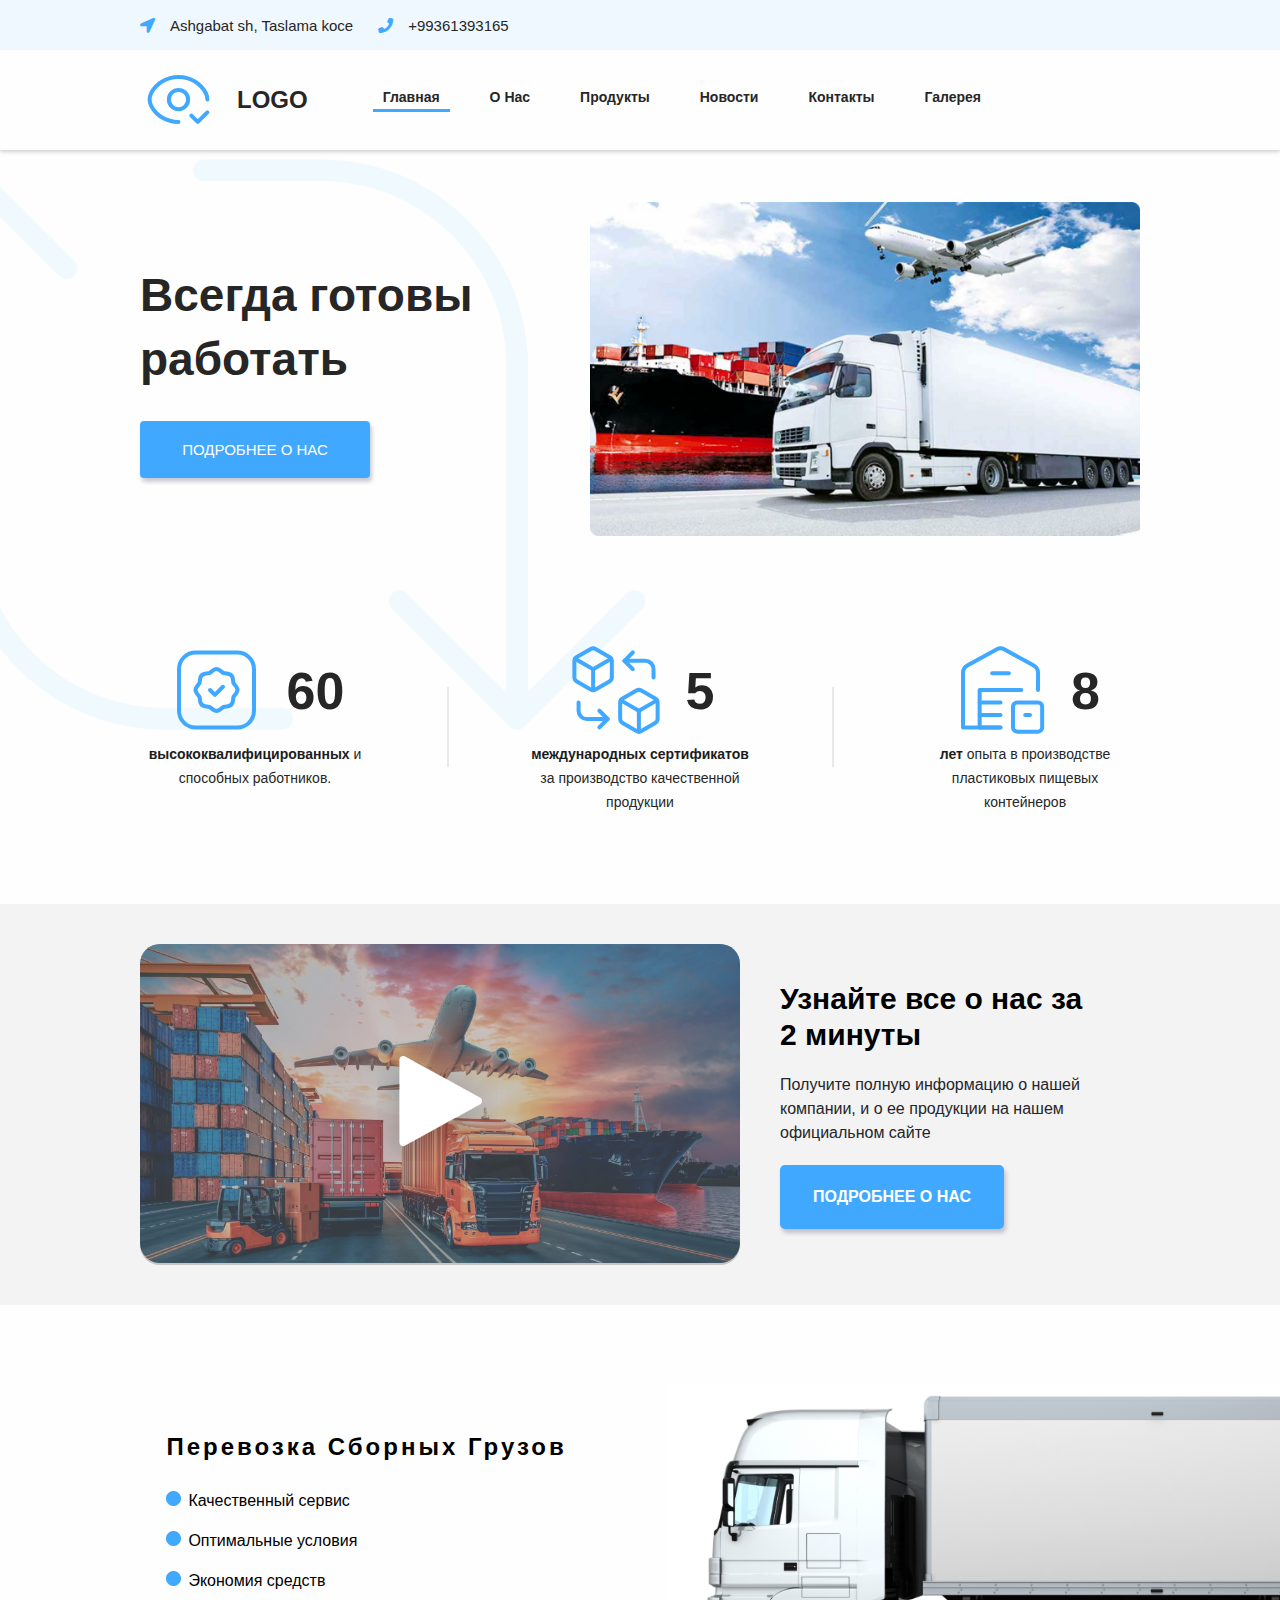
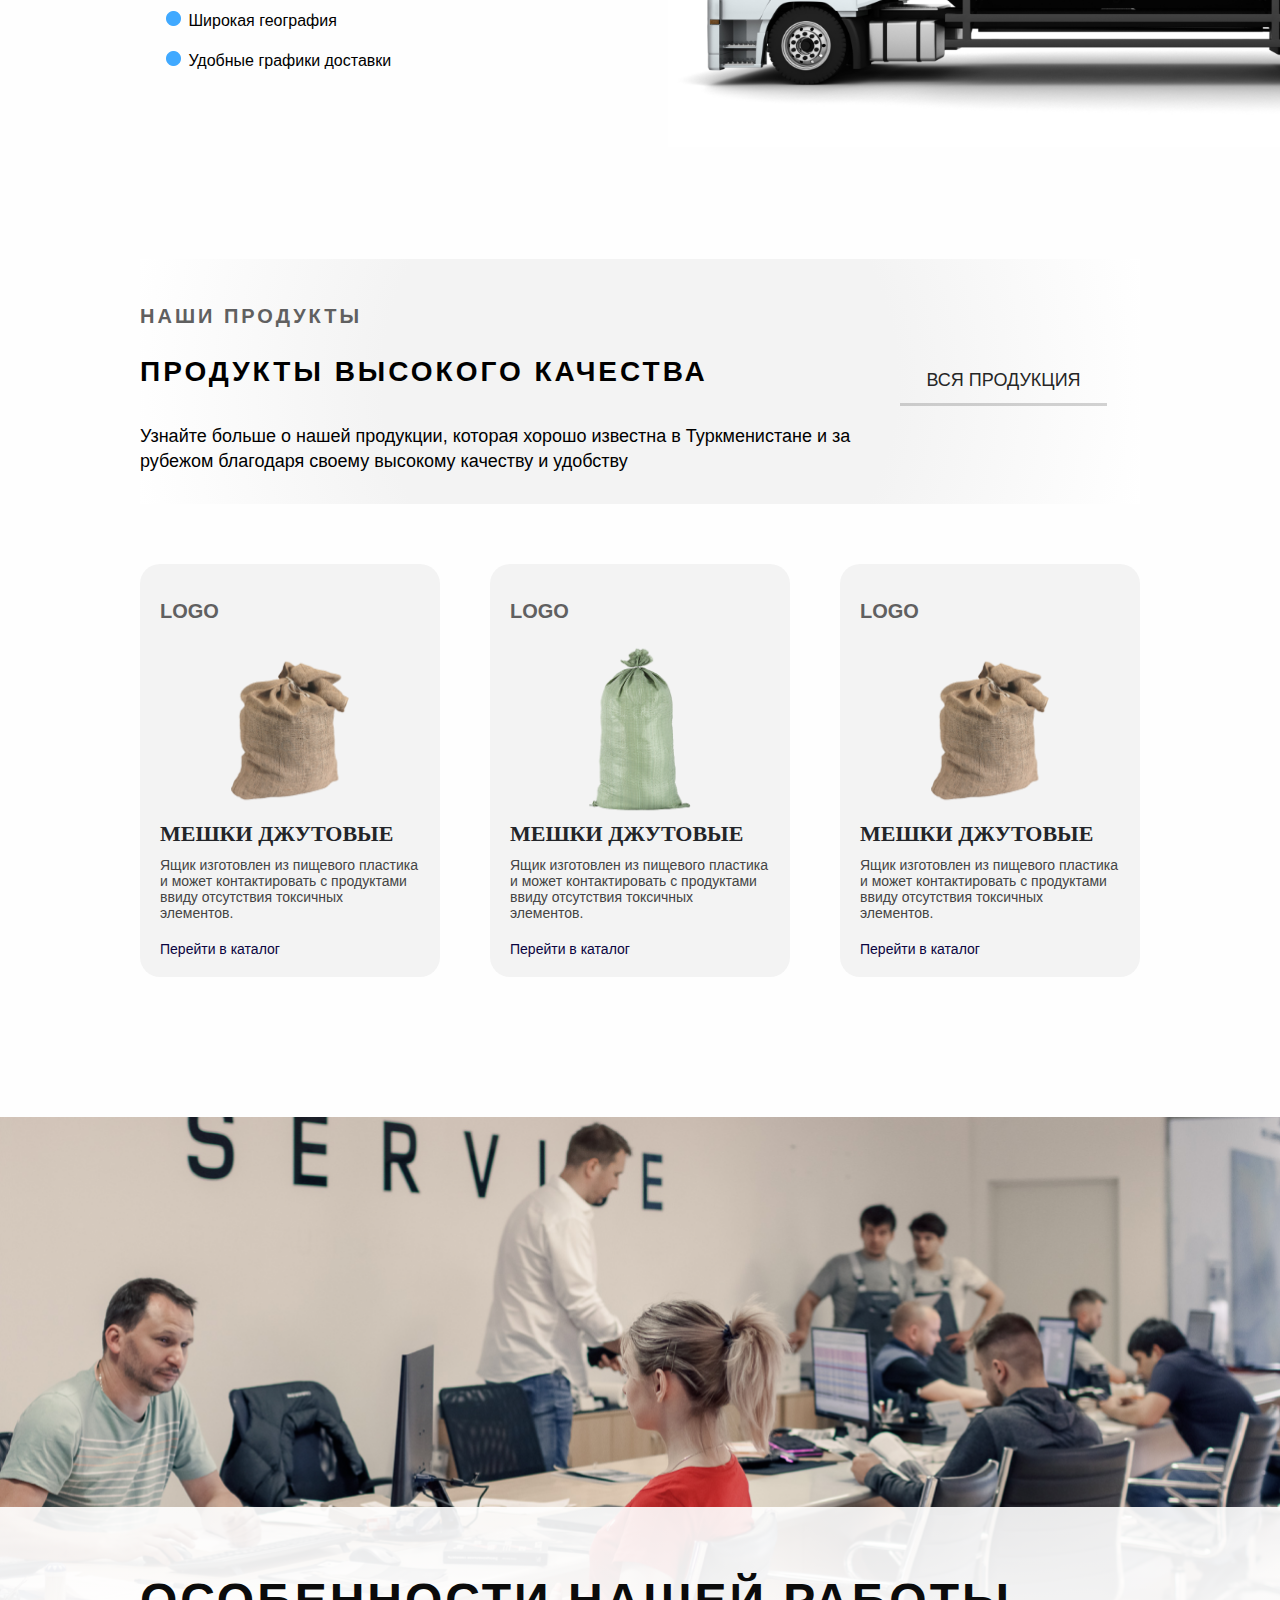
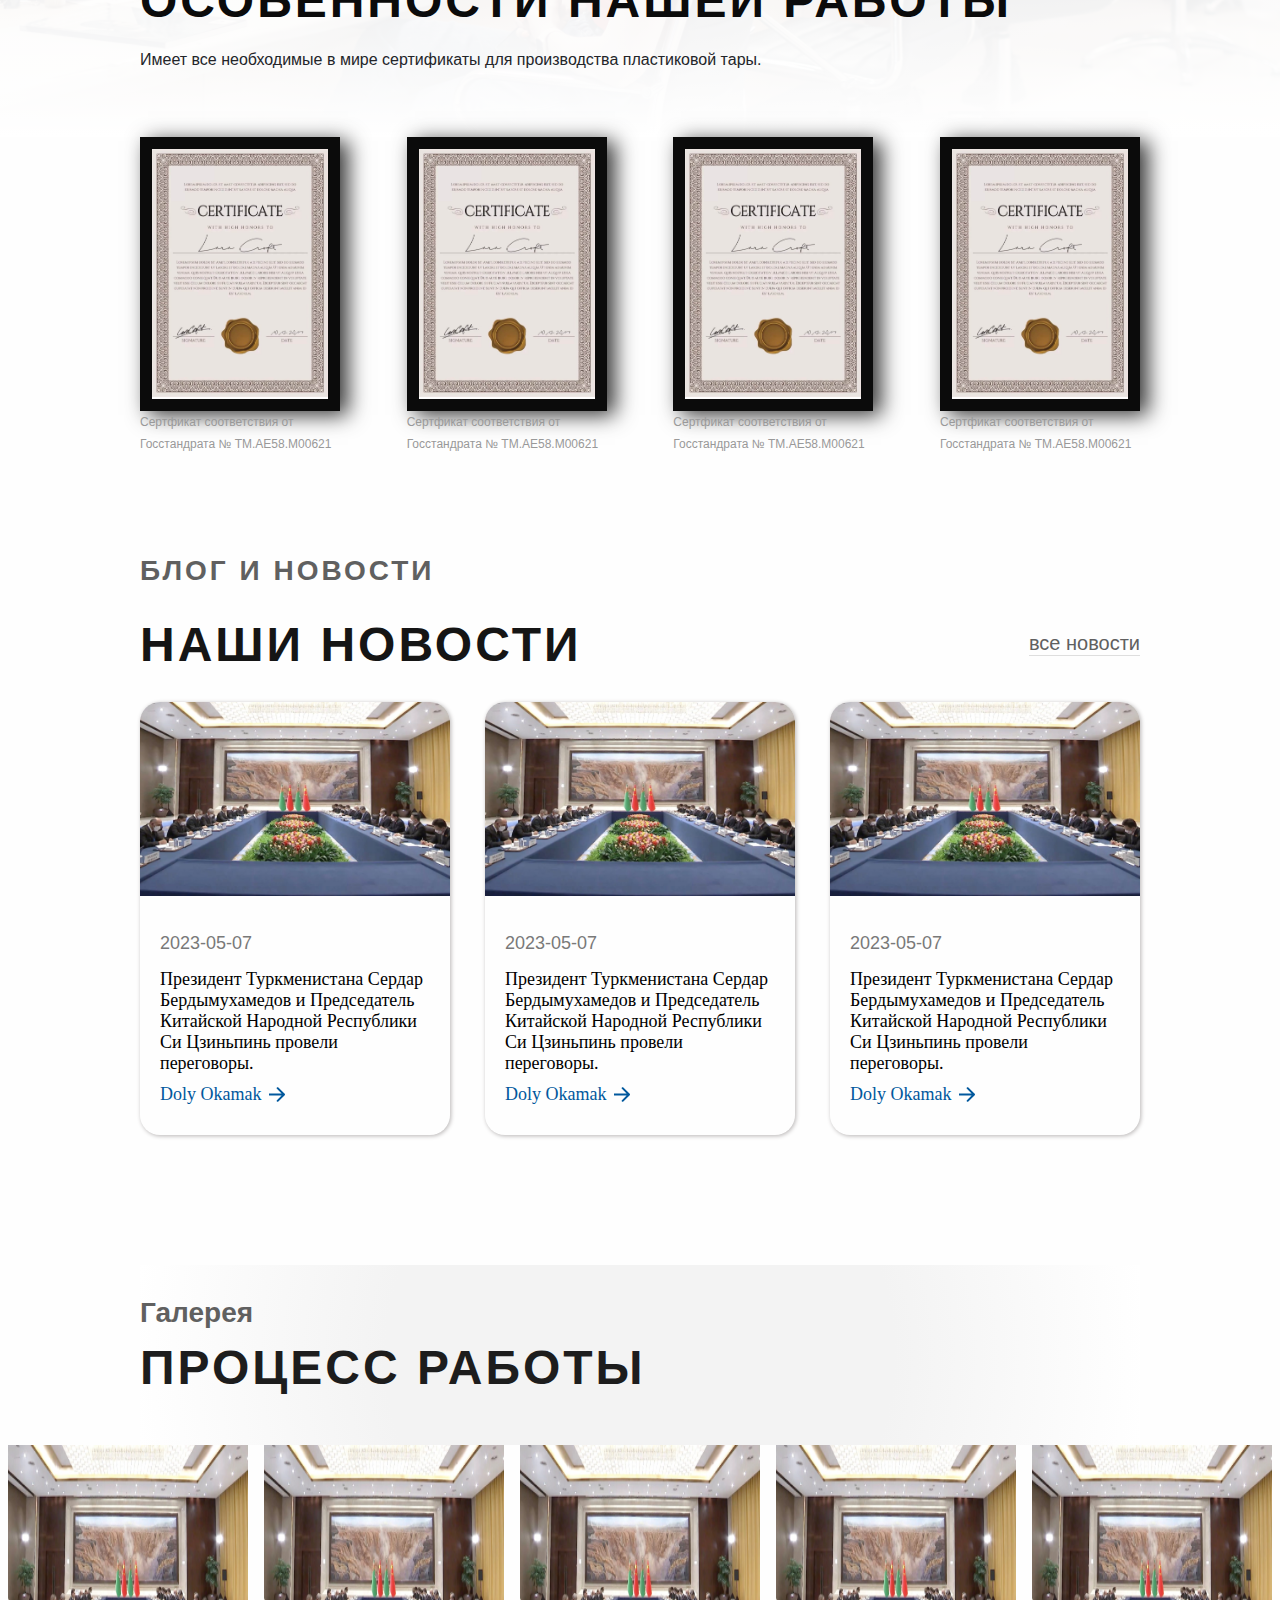
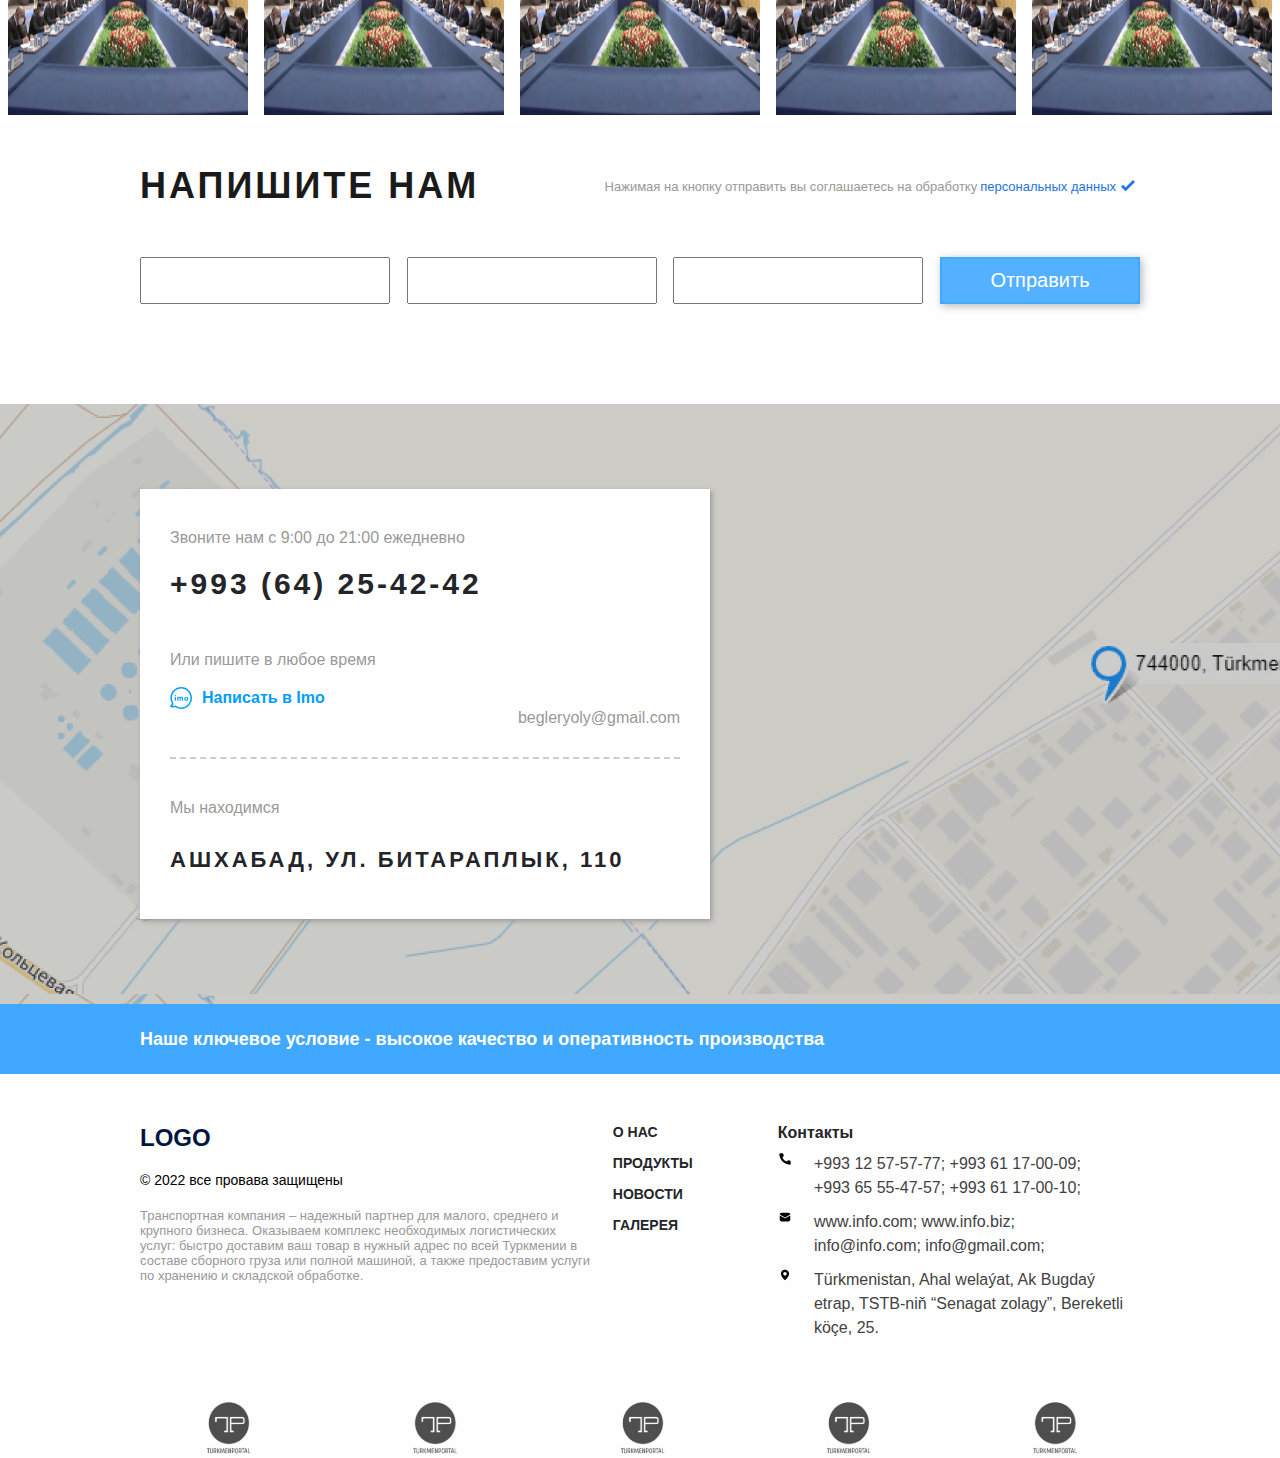
<file: index.html>
<!DOCTYPE html>
<html lang="en">

<head>
    <meta charset="UTF-8">
    <meta http-equiv="X-UA-Compatible" content="IE=edge">
    <meta name="viewport" content="width=device-width, initial-scale=1.0">
    <!-- Cutom Css -->
    <link rel="stylesheet" href="scss/styles.css">
    <!-- font awesome Css -->
    <link rel="stylesheet" href="fontawesome-free/css/all.min.css">
    <!-- owl carousel cs -->
    <link rel="stylesheet" href="./scss/owl.carousel.css">
    <link rel="stylesheet" href="./scss/owl.theme.default.css">
    <title>Logistics</title>
</head>

<body>
    <!-- Header -->
    <header class="main-header">
        <div class="info-panel">
            <div class="container">
                <div class="infos">
                    <div class="info-panel-single">
                        <i class="fas fa-location-arrow"></i>
                        <p>Ashgabat sh, Taslama koce</p>
                    </div>
                    <div class="info-panel-single">
                        <i class="fas fa-phone"></i>
                        <p>+99361393165</p>
                    </div>
                </div>
           </div>
        </div>
        <div class="navbar">
            <div class="container">
                <div class="logo-block">
                    <div class="logo">
                        <svg width="77" height="77" viewBox="0 0 77 77" fill="none" xmlns="http://www.w3.org/2000/svg">
                            <path d="M45.3076 31.699C49.0646 35.4559 49.0646 41.555 45.3076 45.3183C41.5507 49.0753 35.4516 49.0753 31.6882 45.3183C27.9312 41.5614 27.9312 35.4623 31.6882 31.699C35.4516 27.9356 41.5474 27.9356 45.3076 31.699Z" stroke="#40A9FF" stroke-width="4" stroke-linecap="round" stroke-linejoin="round"/>
                            <path d="M67.375 51.3333L57.75 60.9583L51.3334 54.5416" stroke="#40A9FF" stroke-width="4" stroke-linecap="round" stroke-linejoin="round"/>
                            <path d="M38.5 60.9584C26.658 60.9584 15.9165 54.5706 11.0559 44.6344C10.1126 42.7061 9.625 40.6143 9.625 38.5C9.625 36.3857 10.1126 34.2939 11.0559 32.3657C15.9165 22.4295 26.658 16.0417 38.5 16.0417C50.342 16.0417 61.0835 22.4295 65.9441 32.3657C66.8874 34.2939 67.375 36.3857 67.375 38.5" stroke="#40A9FF" stroke-width="4" stroke-linecap="round" stroke-linejoin="round"/>
                        </svg>
                    </div>
                    <div class="name-company">
                        logo
                    </div>
                </div>
                <div class="sections">
                    <ul>
                        <li class="active"><a href="#">Главная</a></li>
                        <li><a href="#">О нас</a></li>
                        <li><a href="#">Продукты</a></li>
                        <li><a href="#">Новости</a></li>
                        <li><a href="#">Контакты</a></li>
                        <li><a href="#">Галерея</a></li>
                    </ul>
                </div>
            </div>
        </div>
    </header>
    <!-- Main  -->
    <main role="main">
        <section class="slider-statistics">
            <div class="container">
                <div class="single-slider">
                    <div class="slider-description">
                        <div class="description">
                            <p>Всегда готовы работать</p>
                        </div>
                        <div class="button">
                            <p>Подробнее о нас</p>
                        </div>
                    </div>
                    <div class="slider-img">
                        <img src="img/slider-1.png" alt="">
                    </div>
                </div>
                <div class="statistics">
                    <div class="single-statistic">
                        <div class="statistic-num">
                            <div class="sta-icon">
                                <svg width="101" height="100" viewBox="0 0 101 100" fill="none" xmlns="http://www.w3.org/2000/svg">
                                <path d="M71.3333 87.5H29.6667C20.4625 87.5 13 80.0375 13 70.8333V29.1667C13 19.9625 20.4625 12.5 29.6667 12.5H71.3333C80.5375 12.5 88 19.9625 88 29.1667V70.8333C88 80.0375 80.5375 87.5 71.3333 87.5Z" stroke="#40A9FF" stroke-width="4" stroke-linecap="round" stroke-linejoin="round"/>
                                <path d="M56.9787 46.7629L48.8745 54.8671L44.0162 50.0046" stroke="#40A9FF" stroke-width="4" stroke-linecap="round" stroke-linejoin="round"/>
                                <path d="M30.8162 53.3923L33.5829 57.0131L34.1829 61.5173C34.5162 64.0173 36.4787 65.9839 38.9787 66.3173L43.4954 66.9214L47.1121 69.6839C49.1121 71.2131 51.8912 71.2131 53.8912 69.6839L57.5121 66.9173H57.5079L62.0162 66.3173C64.5162 65.9839 66.4829 64.0214 66.8162 61.5214L67.4204 57.0048C67.4204 57.0089 68.8204 55.1756 70.1871 53.3881C71.7162 51.3881 71.7162 48.6089 70.1871 46.6089L67.4204 42.9881L66.8204 38.4839C66.4871 35.9839 64.5246 34.0173 62.0246 33.6839L57.5037 33.0839L53.8871 30.3214C51.8871 28.7923 49.1079 28.7923 47.1079 30.3214L43.4871 33.0839H43.4912L38.9829 33.6798C36.4829 34.0131 34.5162 35.9756 34.1829 38.4756L33.5787 42.9923C33.5787 42.9881 32.1787 44.8214 30.8121 46.6089C29.2871 48.6131 29.2871 51.3881 30.8162 53.3923Z" stroke="#40A9FF" stroke-width="4" stroke-linecap="round" stroke-linejoin="round"/>
                                </svg>
                            </div>
                            <p>60</p>
                        </div>
                        <div class="statistic-description">
                            <p><span>высококвалифицированных</span> и способных работников.</p>
                        </div>
                    </div>
                    <div class="rect">
                        <div class="single-statistic rect-border"><p> </p></div>
                    </div>
                    <div class="single-statistic">
                        <div class="statistic-num">
                            <div class="sta-icon">
                                <svg width="100" height="100" viewBox="0 0 100 100" fill="none" xmlns="http://www.w3.org/2000/svg">
                                <path d="M33.3758 70.7173L41.6925 79.034L33.3758 87.3506" stroke="#40A9FF" stroke-width="4" stroke-linecap="round" stroke-linejoin="round"/>
                                <path d="M12.5793 62.4003V70.7169C12.5793 75.3128 16.3043 79.0336 20.896 79.0336H41.6918" stroke="#40A9FF" stroke-width="4" stroke-linecap="round" stroke-linejoin="round"/>
                                <path d="M87.5512 37.4462V29.1295C87.5512 24.5337 83.8262 20.8129 79.2346 20.8129H58.4387" stroke="#40A9FF" stroke-width="4" stroke-linecap="round" stroke-linejoin="round"/>
                                <path d="M66.7554 29.1293L58.4387 20.8085L66.7554 12.4918" stroke="#40A9FF" stroke-width="4" stroke-linecap="round" stroke-linejoin="round"/>
                                <path fill-rule="evenodd" clip-rule="evenodd" d="M45.834 37.2125V21.1959C45.834 19.4625 44.909 17.8584 43.409 16.9917L29.534 8.98337C28.034 8.11671 26.184 8.11671 24.6798 8.98337L10.809 16.9917C9.30897 17.8584 8.38397 19.4625 8.38397 21.1959V37.2125C8.38397 38.9459 9.30897 40.55 10.809 41.4167L24.6798 49.425C26.1798 50.2917 28.0298 50.2917 29.534 49.425L43.4048 41.4167C44.909 40.55 45.834 38.9459 45.834 37.2125Z" stroke="#40A9FF" stroke-width="4" stroke-linecap="round" stroke-linejoin="round"/>
                                <path d="M9.02911 18.7705L27.1083 29.2038L45.1833 18.7705" stroke="#40A9FF" stroke-width="4" stroke-linecap="round" stroke-linejoin="round"/>
                                <path d="M27.1258 29.2076V50.0826" stroke="#40A9FF" stroke-width="4" stroke-linecap="round" stroke-linejoin="round"/>
                                <path fill-rule="evenodd" clip-rule="evenodd" d="M91.6166 78.804V62.7873C91.6166 61.054 90.6916 59.4498 89.1916 58.5831L75.3208 50.5748C73.8208 49.7081 71.9708 49.7081 70.4666 50.5748L56.5958 58.5831C55.0916 59.4498 54.1666 61.0498 54.1666 62.7831V78.7998C54.1666 80.5331 55.0916 82.1373 56.5916 83.004L70.4625 91.0123C71.9625 91.879 73.8125 91.879 75.3166 91.0123L89.1875 83.004C90.6916 82.1373 91.6166 80.5373 91.6166 78.804Z" stroke="#40A9FF" stroke-width="4" stroke-linecap="round" stroke-linejoin="round"/>
                                <path d="M54.8174 60.3579L72.8924 70.7954L90.9716 60.3579" stroke="#40A9FF" stroke-width="4" stroke-linecap="round" stroke-linejoin="round"/>
                                <path d="M72.8757 70.7925V91.6675" stroke="#40A9FF" stroke-width="4" stroke-linecap="round" stroke-linejoin="round"/>
                                </svg>
                            </div>
                            <p>5</p>
                        </div>
                        <div class="statistic-description">
                            <p><span>международных сертификатов</span> за производство качественной продукции</p>
                        </div>
                    </div>
                    <div class="rect">
                        <div class="single-statistic rect-border"><p> </p></div>
                    </div>
                    <div class="single-statistic">
                        <div class="statistic-num">
                            <div class="sta-icon">
                                <svg width="101" height="100" viewBox="0 0 101 100" fill="none" xmlns="http://www.w3.org/2000/svg">
                                <path d="M29.6667 87.5H50.5" stroke="#40A9FF" stroke-width="4" stroke-linecap="round" stroke-linejoin="round"/>
                                <path d="M42.1667 33.3334H58.8334" stroke="#40A9FF" stroke-width="4" stroke-linecap="round" stroke-linejoin="round"/>
                                <path d="M29.6667 62.5H50.5" stroke="#40A9FF" stroke-width="4" stroke-linecap="round" stroke-linejoin="round"/>
                                <path d="M29.6667 75H50.5" stroke="#40A9FF" stroke-width="4" stroke-linecap="round" stroke-linejoin="round"/>
                                <path d="M71.3333 50H29.6667V87.5" stroke="#40A9FF" stroke-width="4" stroke-linecap="round" stroke-linejoin="round"/>
                                <path d="M50.5 87.5H13V32.8709C13 29.8459 14.6417 27.0542 17.2875 25.5875L46.4542 9.38337C48.9708 7.98337 52.0333 7.98337 54.55 9.38337L83.7167 25.5875C86.3583 27.0542 88 29.8459 88 32.8709V50" stroke="#40A9FF" stroke-width="4" stroke-linecap="round" stroke-linejoin="round"/>
                                <path d="M67.1667 62.5H88C90.3 62.5 92.1667 64.3667 92.1667 66.6667V87.5C92.1667 89.8 90.3 91.6667 88 91.6667H67.1667C64.8667 91.6667 63 89.8 63 87.5V66.6667C63 64.3667 64.8667 62.5 67.1667 62.5Z" stroke="#40A9FF" stroke-width="4" stroke-linecap="round" stroke-linejoin="round"/>
                                <path d="M79.9997 75H75.1664" stroke="#40A9FF" stroke-width="4" stroke-linecap="round" stroke-linejoin="round"/>
                                </svg>
                            </div>
                            <p>8</p>
                        </div>
                        <div class="statistic-description">
                            <p><span>лет</span> опыта в производстве пластиковых пищевых контейнеров</p>
                        </div>
                    </div>
                </div>
            </div>    
        </section>
        <section class="video-section">
            <div class="container">
                <div class="video-img">
                    <img src="img/plane-video-section.png" alt="">
                    <div class="play-icon">
                        <svg width="143" height="150" viewBox="0 0 143 150" fill="none" xmlns="http://www.w3.org/2000/svg">
                        <g clip-path="url(#clip0_1_321)" filter="url(#filter0_d_1_321)">
                        <path d="M34.25 116C33.2554 116 32.3016 115.605 31.5984 114.902C30.8951 114.198 30.5 113.245 30.5 112.25V29.75C30.5 29.0984 30.6697 28.4579 30.9926 27.8918C31.3155 27.3258 31.7803 26.8536 32.3412 26.5219C32.9022 26.1902 33.5399 26.0104 34.1915 26.0002C34.8431 25.99 35.4861 26.1499 36.0571 26.4639L111.057 67.7139C111.646 68.0375 112.136 68.5131 112.478 69.0911C112.82 69.6692 113 70.3283 113 70.9999C113 71.6714 112.82 72.3306 112.478 72.9086C112.136 73.4866 111.646 73.9622 111.057 74.2858L36.0571 115.536C35.5035 115.84 34.8819 116 34.25 116Z" fill="white"/>
                        </g>
                        <defs>
                        <filter id="filter0_d_1_321" x="-22" y="-15" width="180" height="180" filterUnits="userSpaceOnUse" color-interpolation-filters="sRGB">
                        <feFlood flood-opacity="0" result="BackgroundImageFix"/>
                        <feColorMatrix in="SourceAlpha" type="matrix" values="0 0 0 0 0 0 0 0 0 0 0 0 0 0 0 0 0 0 127 0" result="hardAlpha"/>
                        <feOffset dy="4"/>
                        <feGaussianBlur stdDeviation="15"/>
                        <feComposite in2="hardAlpha" operator="out"/>
                        <feColorMatrix type="matrix" values="0 0 0 0 0 0 0 0 0 0 0 0 0 0 0 0 0 0 0.25 0"/>
                        <feBlend mode="normal" in2="BackgroundImageFix" result="effect1_dropShadow_1_321"/>
                        <feBlend mode="normal" in="SourceGraphic" in2="effect1_dropShadow_1_321" result="shape"/>
                        </filter>
                        <clipPath id="clip0_1_321">
                        <rect width="120" height="120" fill="white" transform="translate(8 11)"/>
                        </clipPath>
                        </defs>
                        </svg>
                    </div>
                </div>
                <div class="content">
                    <div class="video-section-title">
                        <p>
                            Узнайте все о нас за 2 минуты
                        </p>
                    </div>
                    <div class="video-section-description">
                        <p>
                            Получите полную информацию о нашей компании, и о ее продукции на нашем официальном сайте
                        </p>
                    </div>
                    <div class="video-section-button">
                        <p>
                            Подробнее о нас
                        </p>
                    </div>
                </div>
            </div>
        </section>
        <section class="image-section">
            <div class="container">
                <div class="shipping">
                    <div class="shipping-list">
                        <h1>Перевозка сборных грузов</h1>
                        <ul>
                            <li>Качественный сервис</li>
                            <li>Оптимальные условия</li>
                            <li>Экономия средств</li>
                            <li>Широкая география</li>
                            <li>Удобные графики доставки</li>
                        </ul>
                    </div>
                    <div class="shipping-img">
                        <img src="img/logistic.png" alt="">
                    </div>
                </div>
            </div>
        </section>
        <section class="products">
            <div class="container">
                <div class="product-header">
                    <div class="product-header-desc">
                        <h1 class="head">Наши продукты</h1>
                        <h1 class="title">ПРОДУКТЫ ВЫСОКОГО КАЧЕСТВА</h1>
                        <p class="description">Узнайте больше о нашей продукции, которая хорошо известна в Туркменистане и за рубежом благодаря своему высокому качеству и удобству</p>
                    </div>
                    <div class="product-header-button">
                        <p>вся продукция</p>
                    </div>
                </div>
                <div class="products-list">
                    <div class="products-single">
                        <div class="product-brand"><p>LOGO</p></div>
                        <div class="product-img">
                            <img src="img/image 16.png" alt="">
                        </div>
                        <p class="product-name">мешки джутовые</p>
                        <p class="product-desc">Ящик изготовлен из пищевого пластика и может контактировать с продуктами ввиду отсутствия токсичных элементов.</p>
                        <p class="go-to-catalog-button">Перейти в каталог</p>
                    </div>
                    <div class="products-single">
                        <div class="product-brand"><p>LOGO</p></div>
                        <div class="product-img">
                            <img src="img/image 17.png" alt="">
                        </div>
                        <p class="product-name">мешки джутовые</p>
                        <p class="product-desc">Ящик изготовлен из пищевого пластика и может контактировать с продуктами ввиду отсутствия токсичных элементов.</p>
                        <p class="go-to-catalog-button">Перейти в каталог</p>
                    </div>
                    <div class="products-single">
                        <div class="product-brand"><p>LOGO</p></div>
                        <div class="product-img">
                            <img src="img/image 16.png" alt="">
                        </div>
                        <p class="product-name">мешки джутовые</p>
                        <p class="product-desc">Ящик изготовлен из пищевого пластика и может контактировать с продуктами ввиду отсутствия токсичных элементов.</p>
                        <p class="go-to-catalog-button">Перейти в каталог</p>
                    </div>
                </div>
                <!-- <div class="pagination-dot">
                    < ...>
                </div> -->
            </div>
        </section>
        <section class="banner">
                <div class="our-work">
                    <div class="container">
                        <h1 class="our-work-title">Особенности нашей работы</h1>
                        <p class="our-work-desc">
                            Имеет все необходимые в мире сертификаты для производства пластиковой тары.
                        </p>
                    </div>
                </div>
        </section>
        <section class="certificates">
            <div class="container">
                <div class="single-cert">
                    <div class="cert-img">
                        <img src="img/cert.png" alt="">
                    </div>
                    <div class="cert-desc">
                        <p>
                            Сертфикат соответствия от Госстандрата № TM.AЕ58.M00621
                        </p>
                    </div>
                </div>
                <div class="single-cert">
                    <div class="cert-img">
                        <img src="img/cert.png" alt="">
                    </div>
                    <div class="cert-desc">
                        <p>
                            Сертфикат соответствия от Госстандрата № TM.AЕ58.M00621
                        </p>
                    </div>
                </div>
                <div class="single-cert">
                    <div class="cert-img">
                        <img src="img/cert.png" alt="">
                    </div>
                    <div class="cert-desc">
                        <p>
                            Сертфикат соответствия от Госстандрата № TM.AЕ58.M00621
                        </p>
                    </div>
                </div>
                <div class="single-cert">
                    <div class="cert-img">
                        <img src="img/cert.png" alt="">
                    </div>
                    <div class="cert-desc">
                        <p>
                            Сертфикат соответствия от Госстандрата № TM.AЕ58.M00621
                        </p>
                    </div>
                </div>
            </div>
        </section>
        <section class="our-news">
            <div class="container">
                <div class="blog-and-news">
                    <h1 class="blog-and-news-h1">Блог и новости</h1>
                </div>
                <div class="our-news-header">
                    <h1>НАШИ НОВОСТИ</h1>
                    <p>все новости</p>
                </div>
                <div class="news-list">

                    <div class="single-news">
                        <div class="news-img">
                            <img src="img/news.png" alt="">
                        </div>
                        <div class="single-news-text-div">
                            <p class="news-date">2023-05-07</p>
                            <p class="news-title">
                                Президент Туркменистана Сердар Бердымухамедов и Председатель Китайской Народной Республики Си Цзиньпинь провели переговоры.
                            </p>
                            <div class="more">
                                <p class="news-more">Doly Okamak</p>
                                <svg xmlns="http://www.w3.org/2000/svg" width="16" height="15" viewBox="0 0 16 15" fill="none">
                                    <path d="M15.7071 8.20711C16.0976 7.81658 16.0976 7.18342 15.7071 6.79289L9.34315 0.428933C8.95262 0.0384086 8.31946 0.0384085 7.92893 0.428933C7.53841 0.819457 7.53841 1.45262 7.92893 1.84315L13.5858 7.5L7.92893 13.1569C7.53841 13.5474 7.53841 14.1805 7.92893 14.5711C8.31946 14.9616 8.95262 14.9616 9.34315 14.5711L15.7071 8.20711ZM-8.74228e-08 8.5L15 8.5L15 6.5L8.74228e-08 6.5L-8.74228e-08 8.5Z" fill="#01589D"/>
                                </svg>
                            </div>
                    
                        </div>
                    </div>

                    <div class="single-news">
                        <div class="news-img">
                            <img src="img/news.png" alt="">
                        </div>
                        <div class="single-news-text-div">
                            <p class="news-date">2023-05-07</p>
                            <p class="news-title">
                                Президент Туркменистана Сердар Бердымухамедов и Председатель Китайской Народной Республики Си Цзиньпинь провели переговоры.
                            </p>
                            <div class="more">
                                <p class="news-more">Doly Okamak</p>
                                <svg xmlns="http://www.w3.org/2000/svg" width="16" height="15" viewBox="0 0 16 15" fill="none">
                                    <path d="M15.7071 8.20711C16.0976 7.81658 16.0976 7.18342 15.7071 6.79289L9.34315 0.428933C8.95262 0.0384086 8.31946 0.0384085 7.92893 0.428933C7.53841 0.819457 7.53841 1.45262 7.92893 1.84315L13.5858 7.5L7.92893 13.1569C7.53841 13.5474 7.53841 14.1805 7.92893 14.5711C8.31946 14.9616 8.95262 14.9616 9.34315 14.5711L15.7071 8.20711ZM-8.74228e-08 8.5L15 8.5L15 6.5L8.74228e-08 6.5L-8.74228e-08 8.5Z" fill="#01589D"/>
                                </svg>
                            </div>
                    
                        </div>
                    </div>

                    <div class="single-news">
                        <div class="news-img">
                            <img src="img/news.png" alt="">
                        </div>
                        <div class="single-news-text-div">
                            <p class="news-date">2023-05-07</p>
                            <p class="news-title">
                                Президент Туркменистана Сердар Бердымухамедов и Председатель Китайской Народной Республики Си Цзиньпинь провели переговоры.
                            </p>
                            <div class="more">
                                <p class="news-more">Doly Okamak</p>
                                <svg xmlns="http://www.w3.org/2000/svg" width="16" height="15" viewBox="0 0 16 15" fill="none">
                                    <path d="M15.7071 8.20711C16.0976 7.81658 16.0976 7.18342 15.7071 6.79289L9.34315 0.428933C8.95262 0.0384086 8.31946 0.0384085 7.92893 0.428933C7.53841 0.819457 7.53841 1.45262 7.92893 1.84315L13.5858 7.5L7.92893 13.1569C7.53841 13.5474 7.53841 14.1805 7.92893 14.5711C8.31946 14.9616 8.95262 14.9616 9.34315 14.5711L15.7071 8.20711ZM-8.74228e-08 8.5L15 8.5L15 6.5L8.74228e-08 6.5L-8.74228e-08 8.5Z" fill="#01589D"/>
                                </svg>
                            </div>
                        </div>
                    </div>
                </div>
            </div>
            </section>
            <section class="gallery">
                <div class="container">
                    <div class="gallery-title">
                        <p class="gal-p">Галерея</p>
                        <h1 class="gal-h1">Процесс работы</h1>
                    </div>
                </div>
                <div class="gallery-img">
                    <div class="single-img">
                        <img src="img/news.png" alt="">
                    </div>
                    <div class="single-img">
                        <img src="img/news.png" alt="">
                    </div>
                    <div class="single-img">
                        <img src="img/news.png" alt="">
                    </div>
                    <div class="single-img">
                        <img src="img/news.png" alt="">
                    </div>
                    <div class="single-img">
                        <img src="img/news.png" alt="">
                    </div>
                </div>

            </section>
            <section class="contact-us">
                <div class="container">
                    <div class="contact-us-header">
                        <h1>Напишите нам</h1>
                        <div class="personal-data-click">
                            <p>Нажимая на кнопку отправить вы соглашаетесь на обработку </p>
                            <p class="per">персональных данных</p>
                            <svg xmlns="http://www.w3.org/2000/svg" width="24" height="24" viewBox="0 0 24 24" fill="none">
                            <path d="M9.6 17.3L5 12.7L7 10.8L9.6 13.4L17 6L19 8L9.6 17.3Z" fill="#1F72E4"/>
                            </svg>
                        </div>
                    </div>
                    <div class="contact-us-form">
                        <input type="text">
                        <input type="text">
                        <input type="text">
                        <input type="submit" value="Отправить">

                    </div>
                </div>
            </section>
            <section class="map">
                <div class="container">
                    <div class="address">
                        <div class="work-time-phone">
                            <p>Звоните нам с 9:00 до 21:00 ежедневно</p>
                            <h1>+993 (64) 25-42-42</h1>
                        </div>
                        <div class="imo-add">
                            <p>Или пишите в любое время</p>
                            <div class="imo-icon-add">
                                <div class="imo-icon">
                                    <svg width="22" height="22" viewBox="0 0 22 22" fill="none" xmlns="http://www.w3.org/2000/svg">
                                        <g clip-path="url(#clip0_1_95)">
                                        <path d="M4.99545 9.7198H5.69488C5.69488 9.7198 5.95739 9.72198 5.95739 10.0242V13.3273C5.95739 13.3273 5.97356 13.683 5.67855 13.683H4.96278C4.96278 13.683 4.7501 13.6699 4.7501 13.3772V9.97457C4.7501 9.97457 4.75092 9.71996 4.99545 9.71996V9.7198ZM5.34591 8.89824C4.96459 8.89824 4.7105 8.6226 4.71842 8.28216C4.7105 7.92557 4.96459 7.65801 5.35383 7.65801C5.74306 7.65801 5.98924 7.92557 5.99716 8.28216C5.99716 8.6226 5.7429 8.89824 5.34574 8.89824H5.34591ZM12.8362 13.683H12.1855C11.8764 13.683 11.9384 13.2278 11.9384 13.2278V11.5271C11.9384 10.9518 11.7558 10.6194 11.3666 10.6194C11.0885 10.6194 10.89 10.814 10.8105 11.0491C10.7788 11.1382 10.7628 11.2678 10.7628 11.3651V13.2941C10.7628 13.2941 10.7666 13.683 10.4285 13.683H9.8918C9.8918 13.683 9.58721 13.6593 9.58721 13.261V11.4622C9.58721 10.9597 9.41248 10.6193 9.03116 10.6193C8.72146 10.6193 8.53864 10.8624 8.4672 11.065C8.42743 11.1623 8.41951 11.2757 8.41951 11.373V13.261C8.41951 13.261 8.46142 13.683 8.15106 13.683H7.63049C7.24389 13.683 7.24389 13.261 7.24389 13.261V10.9841C7.24389 10.5977 7.22244 9.95859 7.22244 9.95859C7.22244 9.95859 7.21452 9.7198 7.4678 9.7198H7.9722C8.21046 9.7198 8.25369 9.95741 8.25369 9.95741L8.28454 10.2548H8.3083C8.47512 10.0035 8.81667 9.63061 9.48392 9.63061C9.98436 9.63061 10.3815 9.88993 10.5483 10.3034H10.5642C10.7072 10.1008 10.882 9.93873 11.0646 9.82531C11.2791 9.69573 11.5174 9.63077 11.8035 9.63077C12.5501 9.63077 13.1141 10.1657 13.1141 11.3491V13.2613C13.1141 13.6551 12.8362 13.6833 12.8362 13.6833V13.683ZM16.2118 10.5058C15.632 10.5058 15.4173 11.1137 15.4173 11.6973C15.4173 12.378 15.6953 12.8887 16.2118 12.8887C16.6804 12.8887 16.9821 12.4105 16.9821 11.6973C16.9821 11.1056 16.7597 10.5058 16.2118 10.5058ZM16.1799 13.772C15.0441 13.772 14.1704 13.0102 14.1704 11.7296C14.1704 10.449 14.9965 9.63044 16.2434 9.63044C17.4351 9.63044 18.2294 10.4653 18.2294 11.6567C18.2294 13.1075 17.2206 13.772 16.1801 13.772H16.1799ZM11.2197 1.60962C6.10078 1.60962 1.95105 5.84376 1.95105 11.0671C1.95105 12.8648 2.44258 14.5453 3.29596 15.9763C3.29596 15.9763 3.90249 17.5838 2.3454 18.7804C3.32038 19.1158 5.38171 18.4992 5.48715 18.4992C7.06437 19.7676 9.05542 20.5245 11.2197 20.5245C16.3385 20.5245 20.4882 16.2902 20.4882 11.0671C20.4882 5.84393 16.3385 1.60962 11.2197 1.60962ZM11.2197 22C8.96483 22 6.87165 21.2937 5.14098 20.086C4.32473 20.524 2.48878 20.6213 1.68788 20.5245C0.523642 20.3838 -0.697847 19.3999 0.478432 18.4429C2.30002 16.9611 1.81097 16.3742 1.81097 16.3742C0.937129 14.7849 0.438997 12.9518 0.438997 11.0001C0.438997 4.92477 5.26572 0 11.2195 0C17.1734 0 22.0001 4.92477 22.0001 11.0001C22.0001 17.0752 17.1734 22.0002 11.2195 22.0002L11.2197 22Z" fill="#009DFF"/>
                                        </g>
                                        <defs>
                                        <clipPath id="clip0_1_95">
                                        <rect width="22" height="22" fill="white"/>
                                        </clipPath>
                                        </defs>
                                    </svg>
                                    <p>Написать в Imo</p>
                                </div>
                                <p>begleryoly@gmail.com</p>
                            </div>
                            <div class="full-address">
                                <p>Мы находимся</p>
                                <h1>Ашхабад, ул. Битараплык, 110</h1>
                            </div>
                        </div>
                    </div>
                    
                </div>
            </section>
            <section class="quantity">
                <div class="container">
                    <p>Наше ключевое условие - высокое качество и оперативность производства</p>
                </div>
            </section>
            <section class="footer">
                <div class="container">
                    <div class="footer-info">
                        <div class="footer-about">
                            <p class="footer-logo">LOGO</p>
                            <p class="footer-copyright">
                                © 2022 все провава защищены
                            </p>
                            <p class="footer-about-text">
                                Транспортная компания – надежный партнер для малого, среднего и крупного бизнеса. Оказываем комплекс необходимых логистических услуг: быстро доставим ваш товар в нужный адрес по всей Туркмении в составе сборного груза или полной машиной, а также предоставим услуги по хранению и складской обработке.
                            </p>
                        </div>
                        <div class="footer-pages">
                            <ul>
                                <li>О НАС</li>
                                <li>ПРОДУКТЫ</li>
                                <li>НОВОСТИ</li>
                                <li>ГАЛЕРЕЯ</li>
                            </ul>
                        </div>
                        <div class="footer-contact">
                            <p>Контакты</p>
                            <div class="contact-phone">
                                <div class="footer-svg">
                                    <svg width="14" height="14" viewBox="0 0 14 14" fill="none" xmlns="http://www.w3.org/2000/svg">
                                    <path d="M8.8944 9.39752L9.8744 8.41752C10.0064 8.28716 10.1734 8.19793 10.3551 8.16065C10.5369 8.12337 10.7255 8.13965 10.8982 8.20752L12.0925 8.68439C12.267 8.75522 12.4166 8.8761 12.5225 9.03181C12.6284 9.18753 12.6858 9.3711 12.6875 9.55939V11.7469C12.6865 11.875 12.6596 12.0015 12.6084 12.119C12.5572 12.2364 12.4827 12.3422 12.3895 12.4301C12.2963 12.518 12.1863 12.5861 12.0661 12.6303C11.9459 12.6746 11.818 12.694 11.69 12.6875C3.32065 12.1669 1.6319 5.07939 1.31253 2.36689C1.2977 2.23369 1.31125 2.09886 1.35227 1.97127C1.3933 1.84367 1.46088 1.72621 1.55056 1.62661C1.64024 1.52702 1.74999 1.44753 1.8726 1.3934C1.9952 1.33926 2.12788 1.3117 2.2619 1.31252H4.37503C4.56359 1.31308 4.74768 1.37003 4.90361 1.47607C5.05955 1.5821 5.18019 1.73236 5.25003 1.90752L5.7269 3.10189C5.79701 3.27386 5.8149 3.46267 5.77833 3.64475C5.74176 3.82682 5.65235 3.99409 5.52128 4.12564L4.54128 5.10564C4.54128 5.10564 5.10565 8.92502 8.8944 9.39752Z" fill="black"/>
                                    </svg>
                                </div>
                               <p>+993 12 57-57-77; +993 61 17-00-09; <br>+993 65 55-47-57; +993 61 17-00-10;</p>
                            </div>
                            <div class="contact-phone">
                                <div class="footer-svg">

                                    <svg width="14" height="14" viewBox="0 0 14 14" fill="none" xmlns="http://www.w3.org/2000/svg">
                                    <path d="M3.5 2.625C3.03587 2.625 2.59075 2.80937 2.26256 3.13756C1.93437 3.46575 1.75 3.91087 1.75 4.375V4.55088L7 7.378L12.25 4.55175V4.375C12.25 3.91087 12.0656 3.46575 11.7374 3.13756C11.4092 2.80937 10.9641 2.625 10.5 2.625H3.5ZM12.25 5.54487L7.20738 8.26C7.14364 8.29431 7.07238 8.31227 7 8.31227C6.92762 8.31227 6.85636 8.29431 6.79262 8.26L1.75 5.54487V9.625C1.75 10.0891 1.93437 10.5342 2.26256 10.8624C2.59075 11.1906 3.03587 11.375 3.5 11.375H10.5C10.9641 11.375 11.4092 11.1906 11.7374 10.8624C12.0656 10.5342 12.25 10.0891 12.25 9.625V5.54487Z" fill="black"/>
                                    </svg>
                                </div>
                                <p>www.info.com; www.info.biz; <br>info@info.com; info@gmail.com;</p>
                            </div>
                            <div class="contact-phone">
                                <div class="footer-svg">
                                    <svg width="14" height="14" viewBox="0 0 14 14" fill="none" xmlns="http://www.w3.org/2000/svg">
                                    <path d="M7.00002 12.2501C6.26324 11.6216 5.5803 10.9326 4.95835 10.1903C4.02502 9.07559 2.91669 7.41543 2.91669 5.83343C2.91628 5.02549 3.15557 4.23559 3.60426 3.56369C4.05295 2.8918 4.69088 2.36811 5.43731 2.05891C6.18374 1.74971 7.00512 1.66889 7.79751 1.82668C8.58989 1.98447 9.31765 2.37378 9.88869 2.94534C10.2689 3.32385 10.5702 3.77399 10.7753 4.26973C10.9804 4.76547 11.0851 5.29695 11.0834 5.83343C11.0834 7.41543 9.97502 9.07559 9.04169 10.1903C8.41974 10.9326 7.7368 11.6216 7.00002 12.2501ZM7.00002 4.08343C6.53589 4.08343 6.09077 4.2678 5.76258 4.59599C5.4344 4.92418 5.25002 5.3693 5.25002 5.83343C5.25002 6.29756 5.4344 6.74268 5.76258 7.07087C6.09077 7.39905 6.53589 7.58343 7.00002 7.58343C7.46415 7.58343 7.90927 7.39905 8.23746 7.07087C8.56565 6.74268 8.75002 6.29756 8.75002 5.83343C8.75002 5.3693 8.56565 4.92418 8.23746 4.59599C7.90927 4.2678 7.46415 4.08343 7.00002 4.08343Z" fill="black"/>
                                    </svg>
                                </div>
                                <p>Türkmenistan, Ahal welaýat, Ak Bugdaý etrap, TSTB-niň “Senagat zolagy”, Bereketli köçe, 25.</p>
                            </div>
                        </div>

                    </div>
                </div>
            </section>
            <section class="partnership">
                <div class="container">
                    <div class="partner">
                        <svg width="173" height="56" viewBox="0 0 173 56" fill="none" xmlns="http://www.w3.org/2000/svg" xmlns:xlink="http://www.w3.org/1999/xlink">
                        <rect width="173" height="56" fill="url(#pattern0)"/>
                        <defs>
                        <pattern id="pattern0" patternContentUnits="objectBoundingBox" width="1" height="1">
                        <use xlink:href="#image0_1_76" transform="matrix(0.0025466 0 0 0.00786716 0.224704 -0.152975)"/>
                        </pattern>
                        <image id="image0_1_76" width="225" height="166" xlink:href="[data-uri]"/>
                        </defs>
                        </svg>

                    </div>
                    <div class="partner">
                        <svg width="174" height="56" viewBox="0 0 174 56" fill="none" xmlns="http://www.w3.org/2000/svg" xmlns:xlink="http://www.w3.org/1999/xlink">
                        <rect width="174" height="56" fill="url(#pattern0)"/>
                        <defs>
                        <pattern id="pattern0" patternContentUnits="objectBoundingBox" width="1" height="1">
                        <use xlink:href="#image0_1_77" transform="matrix(0.00229386 0 0 0.00709966 0.253996 -0.0892721)"/>
                        </pattern>
                        <image id="image0_1_77" width="225" height="166" xlink:href="[data-uri]"/>
                        </defs>
                        </svg>
                    </div>
                    <div class="partner">
                        <svg width="173" height="56" viewBox="0 0 173 56" fill="none" xmlns="http://www.w3.org/2000/svg" xmlns:xlink="http://www.w3.org/1999/xlink">
                        <rect width="173" height="56" fill="url(#pattern0)"/>
                        <defs>
                        <pattern id="pattern0" patternContentUnits="objectBoundingBox" width="1" height="1">
                        <use xlink:href="#image0_1_78" transform="matrix(0.0043413 0 0 0.0134115 0.0137992 -0.613155)"/>
                        </pattern>
                        <image id="image0_1_78" width="225" height="166" xlink:href="[data-uri]"/>
                        </defs>
                        </svg>

                    </div>
                    <div class="partner">
                        <svg width="173" height="56" viewBox="0 0 173 56" fill="none" xmlns="http://www.w3.org/2000/svg" xmlns:xlink="http://www.w3.org/1999/xlink">
                        <rect width="173" height="56" fill="url(#pattern0)"/>
                        <defs>
                        <pattern id="pattern0" patternContentUnits="objectBoundingBox" width="1" height="1">
                        <use xlink:href="#image0_1_79" transform="matrix(0.00437221 0 0 0.013507 0.0220338 -0.621081)"/>
                        </pattern>
                        <image id="image0_1_79" width="225" height="166" xlink:href="[data-uri]"/>
                        </defs>
                        </svg>

                    </div>
                    <div class="partner">
                        <svg width="174" height="56" viewBox="0 0 174 56" fill="none" xmlns="http://www.w3.org/2000/svg" xmlns:xlink="http://www.w3.org/1999/xlink">
                        <rect width="174" height="56" fill="url(#pattern0)"/>
                        <defs>
                        <pattern id="pattern0" patternContentUnits="objectBoundingBox" width="1" height="1">
                        <use xlink:href="#image0_1_80" transform="matrix(0.00423441 0 0 0.0131569 0.018521 -0.592025)"/>
                        </pattern>
                        <image id="image0_1_80" width="225" height="166" xlink:href="[data-uri]"/>
                        </defs>
                        </svg>
                    </div>
                </div>
            </section>


        <!-- main Slider -->
        <!-- <div class="main-slider owl-carousel owl-theme">
            <div class="single-slide" data-dot="<span>01.<span>">
            <div class="single-slide">
                <img src="./img/slide_1.jpg" alt="Game Slide Img">
                <div class="slide-overlay">
                    <div class="container">
                        <div class="slide-content">
                            <h2>GAME PORTAL</h2>
                            <p>Lorem ipsum dolor sit amet, consectetur adipisicing elit. Harum ullam reiciendis magni
                                sequi deserunt non deleniti, beatae sapiente ipsum, cum voluptates reprehenderit ea
                                praesentium blanditiis sed molestiae quae itaque dignissimos?</p>
                        </div>
                    </div>
                </div>
            </div>

            <div class="single-slide" data-dot="<span>02.<span>">
            <div class="single-slide">
                <img src="./img/slide_2.jpg" alt="Game Slide Img">
                <div class="slide-overlay">
                    <div class="container">
                        <div class="slide-content">
                            <h2>GAME PORTAL</h2>
                            <p>Lorem ipsum dolor sit amet, consectetur adipisicing elit. Harum ullam reiciendis magni
                                sequi deserunt non deleniti, beatae sapiente ipsum, cum voluptates reprehenderit ea
                                praesentium blanditiis sed molestiae quae itaque dignissimos?</p>
                        </div>
                    </div>
                </div>
            </div>
            <div class="single-slide" data-dot="<span>03.</span>">
            <div class="single-slide"> 
                <img src="./img/slide_3.jpg" alt="Game Slide Img">
                <div class="slide-overlay">
                    <div class="container">
                        <div class="slide-content">
                            <h2>GAME PORTAL</h2>
                            <p>Lorem ipsum dolor sit amet, consectetur adipisicing elit. Harum ullam reiciendis magni
                                sequi deserunt non deleniti, beatae sapiente ipsum, cum voluptates reprehenderit ea
                                praesentium blanditiis sed molestiae quae itaque dignissimos?</p>
                        </div>
                    </div>
                </div>
            </div>

        </div> -->
        <!-- <section class="recent-games">
            <div class="container">
                
            </div>
        </section> -->
    </main>

    <!-- owl carousel and jquer js -->
    <script src="./js/jquery-3.5.1.slim.js"></script>
    <script src="./js/owl.carousel.js"></script>
    <script src="./js/main.js"></script>
</body>

</html>
</file>
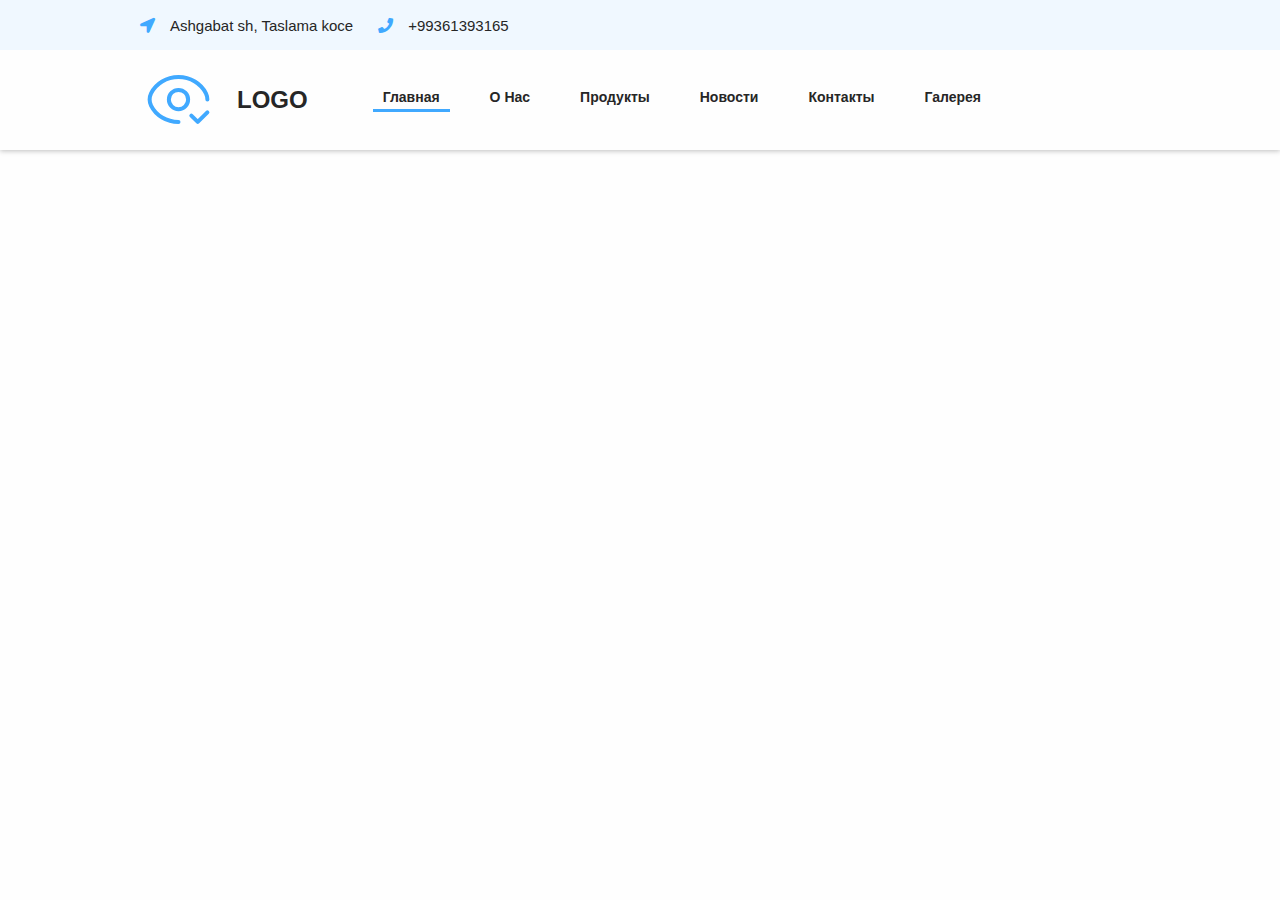
<file: about.html>
<!DOCTYPE html>
<html lang="en">

<head>
    <meta charset="UTF-8">
    <meta http-equiv="X-UA-Compatible" content="IE=edge">
    <meta name="viewport" content="width=device-width, initial-scale=1.0">
    <!-- Cutom Css -->
    <link rel="stylesheet" href="scss/styles.css">
    <!-- font awesome Css -->
    <link rel="stylesheet" href="fontawesome-free/css/all.min.css">
    <!-- owl carousel cs -->
    <link rel="stylesheet" href="./scss/owl.carousel.css">
    <link rel="stylesheet" href="./scss/owl.theme.default.css">
    <title>Logistics</title>
</head>

<body>
    <!-- Header -->
    <header class="main-header">
        <div class="info-panel">
            <div class="container">
                <div class="infos">
                    <div class="info-panel-single">
                        <i class="fas fa-location-arrow"></i>
                        <p>Ashgabat sh, Taslama koce</p>
                    </div>
                    <div class="info-panel-single">
                        <i class="fas fa-phone"></i>
                        <p>+99361393165</p>
                    </div>
                </div>
           </div>
        </div>
        <div class="navbar">
            <div class="container">
                <div class="logo-block">
                    <div class="logo">
                        <svg width="77" height="77" viewBox="0 0 77 77" fill="none" xmlns="http://www.w3.org/2000/svg">
                            <path d="M45.3076 31.699C49.0646 35.4559 49.0646 41.555 45.3076 45.3183C41.5507 49.0753 35.4516 49.0753 31.6882 45.3183C27.9312 41.5614 27.9312 35.4623 31.6882 31.699C35.4516 27.9356 41.5474 27.9356 45.3076 31.699Z" stroke="#40A9FF" stroke-width="4" stroke-linecap="round" stroke-linejoin="round"/>
                            <path d="M67.375 51.3333L57.75 60.9583L51.3334 54.5416" stroke="#40A9FF" stroke-width="4" stroke-linecap="round" stroke-linejoin="round"/>
                            <path d="M38.5 60.9584C26.658 60.9584 15.9165 54.5706 11.0559 44.6344C10.1126 42.7061 9.625 40.6143 9.625 38.5C9.625 36.3857 10.1126 34.2939 11.0559 32.3657C15.9165 22.4295 26.658 16.0417 38.5 16.0417C50.342 16.0417 61.0835 22.4295 65.9441 32.3657C66.8874 34.2939 67.375 36.3857 67.375 38.5" stroke="#40A9FF" stroke-width="4" stroke-linecap="round" stroke-linejoin="round"/>
                        </svg>
                    </div>
                    <div class="name-company">
                        logo
                    </div>
                </div>
                <div class="sections">
                    <ul>
                        <li class="active"><a href="#">Главная</a></li>
                        <li><a href="#">О нас</a></li>
                        <li><a href="#">Продукты</a></li>
                        <li><a href="#">Новости</a></li>
                        <li><a href="#">Контакты</a></li>
                        <li><a href="#">Галерея</a></li>
                    </ul>
                </div>
            </div>
        </div>
    </header>
    <!-- Main  -->
    <main role="main"></main>

    <!-- owl carousel and jquer js -->
    <script src="./js/jquery-3.5.1.slim.js"></script>
    <script src="./js/owl.carousel.js"></script>
    <script src="./js/main.js"></script>
</body>

</html>
</file>
<file: scss/styles.css>
.bg-dark {
  background-color: #f3f3f3;
}

.bg-light {
  background-color: #FEFEFE;
}

.bg* dark {
  background-color: #f3f3f3;
}
.bg* light {
  background-color: #FEFEFE;
}

.ml-2 {
  margin-left: 2rem;
}

.btn {
  padding: 1rem 2rem;
  color: #E51515;
  font-size: 1.6rem;
  background-color: #FEFEFE;
  border: none;
  outline: none;
  letter-spacing: 2px;
  transition: all 0.5s;
}
.btn:hover {
  background-color: #E51515;
  color: #FEFEFE;
}
.btn-primary {
  background-color: #E51515;
  color: #FEFEFE;
}
.btn-primary:hover {
  background-color: #FEFEFE;
  color: #E51515;
}

.badge {
  border: none;
  padding: 0.2rem 2.4rem;
  font-size: 1.6rem;
  color: #FEFEFE;
  background-color: #E51515;
  margin: 5rem;
  letter-spacing: 0.2rem;
}
.badge-tech {
  background-color: #08ABBD;
}
.badge-game {
  background-color: #FFB320;
}

@-webkit-keyframes mainAni {
  0% {
    opacity: 0;
    transform: translateY(5rem);
    border-top: 0px solid #FEFEFE;
  }
  50% {
    transform: translateY(-5rem);
  }
  100% {
    opacity: 1;
    transform: rotateY(0);
    border-top: 2px solid #FEFEFE;
  }
}

@keyframes mainAni {
  0% {
    opacity: 0;
    transform: translateY(5rem);
    border-top: 0px solid #FEFEFE;
  }
  50% {
    transform: translateY(-5rem);
  }
  100% {
    opacity: 1;
    transform: rotateY(0);
    border-top: 2px solid #FEFEFE;
  }
}
*,
*::after,
*::before {
  margin: 0;
  padding: 0;
  box-sizing: border-box;
}

html {
  font-size: 10px;
}

body {
  font-family: "Franklin Gothic Medium", "Arial Narrow", Arial, sans-serif;
  color: #262626;
  background-color: #FEFEFE;
}

.container {
  max-width: 100rem;
  margin: 0 auto;
  width: 100%;
}

h1, h2, h3, h4, h5 {
  font-family: "Segoe UI", Tahoma, Geneva, Verdana, sans-serif;
  color: #262626;
  font-weight: 300;
  letter-spacing: 0.3rem;
  text-transform: uppercase;
}

h1 {
  font-size: 7rem;
  font-weight: bold;
}

h2 {
  font-size: 5rem;
  letter-spacing: 0.5rem;
  font-weight: 500;
  color: #FEFEFE;
}

h4 {
  font-family: "Segoe UI", Tahoma, Geneva, Verdana, sans-serif;
  color: #FEFEFE;
  text-transform: uppercase;
  font-size: 2rem;
}

a {
  text-decoration: none;
  text-transform: uppercase;
  font-family: "Segoe UI", Tahoma, Geneva, Verdana, sans-serif;
  color: #FEFEFE;
}

ul {
  list-style-type: none;
}

img {
  width: 100%;
}

.main-header .info-panel {
  z-index: 1;
  position: relative;
  padding: 1rem 0;
  background-color: #F0F8FF;
  height: 5rem;
}
.main-header .info-panel .container {
  height: 100%;
  margin: auto;
}
.main-header .info-panel .container .infos {
  height: 100%;
  display: flex;
  align-items: center;
  justify-content: stretch;
  margin: auto;
}
.main-header .info-panel .container .infos .info-panel-single {
  display: flex;
  align-items: center;
  justify-content: space-between;
  margin-right: 2.5rem;
  font-size: 1.5rem;
}
.main-header .info-panel .container .infos .info-panel-single i {
  color: #40A9FF;
  margin-right: 1.5rem;
}
.main-header .navbar {
  height: 10rem;
  box-shadow: 0px 1px 5px 0px rgba(0, 0, 0, 0.25);
  position: relative;
}
.main-header .navbar .container {
  height: 100%;
  margin: auto;
  display: flex;
  align-items: center;
  justify-content: flex-start;
}
.main-header .navbar .container .logo-block {
  display: flex;
  align-items: center;
  justify-content: stretch;
}
.main-header .navbar .container .logo-block .logo {
  margin-right: 2rem;
  padding: 0;
}
.main-header .navbar .container .logo-block .name-company {
  font-size: 2.4rem;
  font-weight: 700;
  text-transform: uppercase;
}
.main-header .navbar .container .sections {
  height: 100%;
  margin-left: 5rem;
}
.main-header .navbar .container .sections ul {
  height: 100%;
  display: flex;
  align-items: center;
  justify-content: stretch;
}
.main-header .navbar .container .sections ul li {
  margin: 0 1.5rem;
  padding: 0 1rem;
  padding-bottom: 0.4rem;
  border-bottom: 0.3rem solid transparent;
  transition: all ease 0.4s;
}
.main-header .navbar .container .sections ul li.active {
  border-bottom: 0.3rem solid #40A9FF;
}
.main-header .navbar .container .sections ul li:hover {
  cursor: pointer;
  border-bottom: 0.3rem solid #40A9FF;
}
.main-header .navbar .container .sections ul li a {
  margin: auto;
  color: #262626;
  font-size: 1.4rem;
  text-transform: capitalize;
  font-weight: 700;
}

main .slider-statistics {
  padding: 2rem 0;
  background-image: url("./../img/slider-section-back.png");
  background-repeat: no-repeat;
}
main .slider-statistics .container {
  height: 100%;
}
main .slider-statistics .container .single-slider {
  height: 40rem;
  display: flex;
  align-items: center;
  justify-content: flex-start;
}
main .slider-statistics .container .single-slider .slider-description {
  width: 45%;
}
main .slider-statistics .container .single-slider .slider-description .description p {
  font-size: 4.6rem;
  color: #262626;
  font-weight: 700;
  line-height: 6.4rem;
}
main .slider-statistics .container .single-slider .slider-description .button {
  max-width: 23rem;
  padding: 2rem 3rem;
  text-transform: uppercase;
  background-color: #40A9FF;
  border-radius: 0.4rem;
  margin-top: 3rem;
  transition: all ease 0.4s;
  box-shadow: 0.2rem 0.4rem 0.4rem rgba(10, 4, 64, 0.21);
}
main .slider-statistics .container .single-slider .slider-description .button:hover {
  cursor: pointer;
  background-color: rgba(64, 169, 255, 0.9);
}
main .slider-statistics .container .single-slider .slider-description .button p {
  color: white;
  font-size: 1.5rem;
  margin: auto;
  text-align: center;
}
main .slider-statistics .container .single-slider .slider-img {
  width: 55%;
}
main .slider-statistics .container .single-slider .slider-img img {
  width: 100%;
}
main .slider-statistics .container .statistics {
  width: 100%;
  padding: 2rem 0;
  margin: 5rem 0;
  display: flex;
  align-items: flex-start;
  justify-content: space-between;
}
main .slider-statistics .container .statistics .single-statistic {
  margin: 0;
  width: 23rem;
  text-align: center;
}
main .slider-statistics .container .statistics .single-statistic .statistic-num {
  width: 100%;
  display: flex;
  align-items: center;
  justify-content: center;
}
main .slider-statistics .container .statistics .single-statistic .statistic-num p {
  color: #262626;
  font-size: 5.2rem;
  font-weight: 700;
  line-height: 50px;
  word-wrap: break-word;
  margin-left: 2rem;
}
main .slider-statistics .container .statistics .single-statistic .statistic-description p {
  color: #262626;
  font-size: 1.4rem;
  font-weight: 400;
  line-height: 24px;
  word-wrap: break-word;
}
main .slider-statistics .container .statistics .single-statistic .statistic-description p span {
  color: #1C1C1C;
  font-size: 1.4rem;
  font-weight: 700;
  line-height: 24px;
  word-wrap: break-word;
}
main .slider-statistics .container .statistics .rect {
  height: 100%;
  margin: auto;
  display: flex;
  align-items: center;
  justify-content: center;
}
main .slider-statistics .container .statistics .rect .rect-border {
  max-width: 0.2rem;
  height: 8rem;
  background-color: #E7E8E9;
}
main .video-section {
  background-color: #f3f3f3;
  padding: 4rem 0;
}
main .video-section .container {
  display: flex;
  align-items: center;
  justify-content: flex-start;
}
main .video-section .container .video-img {
  width: 60%;
  padding: 0;
  margin: auto;
  position: relative;
}
main .video-section .container .video-img img {
  width: 100%;
  height: 100%;
  border: none;
  box-sizing: border-box;
  border-radius: 2rem;
}
main .video-section .container .video-img .play-icon {
  border-radius: 20px;
  position: absolute;
  top: 0;
  bottom: 0;
  left: 0;
  right: 0;
  border-radius: 2rem;
  background-color: rgba(129, 126, 126, 0.4);
  display: flex;
  align-items: center;
  justify-content: center;
  box-sizing: border-box;
}
main .video-section .container .content {
  width: 40%;
  padding: 0 4rem;
  margin: auto;
}
main .video-section .container .content .video-section-title p {
  color: black;
  font-size: 30px;
  font-weight: 700;
  line-height: 36px;
  word-wrap: break-word;
}
main .video-section .container .content .video-section-description {
  margin: 2rem 0;
}
main .video-section .container .content .video-section-description p {
  color: #232529;
  font-size: 16px;
  font-weight: 400;
  line-height: 24px;
  word-wrap: break-word;
}
main .video-section .container .content .video-section-button {
  background-color: #40A9FF;
  padding: 2rem 3rem;
  text-align: center;
  width: 70%;
  border-radius: 0.5rem;
  transition: all ease 0.4s;
  box-shadow: 0.2rem 0.4rem 0.4rem rgba(10, 4, 64, 0.21);
}
main .video-section .container .content .video-section-button p {
  color: white;
  font-size: 16px;
  font-weight: 700;
  line-height: 24px;
  word-wrap: break-word;
  text-transform: uppercase;
}
main .video-section .container .content .video-section-button:hover {
  cursor: pointer;
  background-color: rgba(64, 169, 255, 0.9);
}
main .image-section .container {
  min-width: 87%;
  margin-right: 0;
}
main .image-section .container .shipping {
  display: flex;
  align-items: center;
  justify-content: space-between;
  padding: 8rem 0;
}
main .image-section .container .shipping-list {
  width: 45%;
}
main .image-section .container .shipping-list h1 {
  color: #000;
  font-size: 2.4rem;
  font-style: normal;
  font-weight: 700;
  line-height: normal;
  text-transform: capitalize;
}
main .image-section .container .shipping-list ul {
  margin: 2rem auto;
}
main .image-section .container .shipping-list ul li {
  list-style-position: inside;
  color: #000;
  font-size: 1.6rem;
  font-style: normal;
  font-weight: 400;
  line-height: 4rem;
  list-style-image: url(../img/Ellipse\ 4.png);
}
main .image-section .container .shipping-img {
  width: 55%;
}
main .products {
  padding: 3rem 0;
}
main .products .container .product-header {
  padding: 3rem 0;
  background: radial-gradient(circle, #f3f3f3 50%, #f3f3f3 50%, white 100%);
  display: flex;
  align-items: center;
  justify-content: space-between;
}
main .products .container .product-header-desc {
  width: 76%;
}
main .products .container .product-header-desc h1.head {
  color: #606060;
  font-size: 2rem;
  font-style: normal;
  font-weight: 600;
  line-height: 5.5rem;
  /* 196.429% */
  text-transform: uppercase;
}
main .products .container .product-header-desc h1.title {
  text-transform: uppercase;
  color: black;
  font-size: 2.8rem;
  font-style: normal;
  font-weight: 700;
  line-height: 5.5rem;
  /* 196.429% */
}
main .products .container .product-header-desc p.description {
  margin-top: 2.5rem;
  color: black;
  font-size: 1.8rem;
  font-style: normal;
  line-height: 2.5rem;
  /* 196.429% */
}
main .products .container .product-header-button {
  padding-right: 1rem;
  width: 24%;
}
main .products .container .product-header-button p {
  width: 90%;
  text-align: center;
  color: #262626;
  font-size: 1.8rem;
  font-style: normal;
  line-height: 2.5rem;
  /* 196.429% */
  padding: 1rem 2rem;
  text-transform: uppercase;
  border-bottom: 0.3rem solid rgba(38, 38, 38, 0.2);
}
main .products .container .products-list {
  display: flex;
  align-items: center;
  justify-content: space-between;
  padding: 6rem 0;
}
main .products .container .products-list .products-single {
  background-color: #f3f3f3;
  border-radius: 2rem;
  width: 30%;
  padding: 2rem;
}
main .products .container .products-list .products-single .product-brand p {
  color: #606060;
  font-size: 2rem;
  font-style: normal;
  font-weight: 600;
  line-height: 5.5rem;
  /* 196.429% */
  text-transform: uppercase;
}
main .products .container .products-list .products-single .product-img {
  width: 100%;
  text-align: center;
}
main .products .container .products-list .products-single .product-img img {
  width: 16rem;
  height: 18rem;
}
main .products .container .products-list .products-single .product-name {
  color: #232529;
  font-family: Inter;
  font-size: 22px;
  font-style: normal;
  font-weight: 600;
  line-height: normal;
  text-transform: uppercase;
}
main .products .container .products-list .products-single .product-desc {
  color: #444;
  font-family: Arial;
  font-size: 14px;
  font-style: normal;
  font-weight: 400;
  line-height: normal;
  margin-top: 1rem;
}
main .products .container .products-list .products-single .go-to-catalog-button {
  color: #0A0440;
  font-family: Arial;
  font-size: 14px;
  font-style: normal;
  font-weight: 400;
  line-height: normal;
  -webkit-text-decoration: solid;
          text-decoration: solid;
  margin-top: 2rem;
}
main .products .container .products-list .products-single .go-to-catalog-button:hover {
  cursor: pointer;
}
main .banner {
  background-image: url(../img/banner.png);
  height: 62rem;
  background-position: center;
  background-repeat: no-repeat;
  background-size: cover;
  margin-top: 5rem;
  display: flex;
  justify-content: flex-end;
  flex-direction: column;
}
main .banner .our-work {
  height: 23rem;
  background: linear-gradient(rgba(255, 255, 255, 0.9), white);
  display: flex;
  justify-content: center;
  flex-direction: column;
}
main .banner .our-work .our-work-title {
  color: #0B0B0B;
  font-size: 4.8rem;
  font-style: normal;
  font-weight: 600;
  line-height: 5.5rem;
  /* 114.583% */
  text-transform: uppercase;
  margin: 0;
}
main .banner .our-work .our-work-desc {
  color: #232529;
  font-size: 1.6rem;
  font-style: normal;
  font-weight: 400;
  line-height: 2.4rem;
  /* 150% */
  margin-top: 2rem;
}
main .certificates .container {
  display: flex;
  align-items: center;
  justify-content: space-between;
}
main .certificates .container .single-cert {
  width: 20%;
}
main .certificates .container .single-cert .cert-img {
  border: 1.2rem solid #0B0B0B;
  box-shadow: 0.8rem 0.4rem 2rem rgba(0, 0, 0, 0.8);
}
main .certificates .container .single-cert .cert-img img {
  width: 100%;
  height: 100%;
}
main .certificates .container .single-cert .cert-desc p {
  color: #999;
  font-size: 1.2rem;
  font-style: normal;
  font-weight: 400;
  line-height: 2.2rem;
  /* 157.143% */
}
main .our-news {
  padding: 10rem 0;
}
main .our-news .blog-and-news-h1 {
  color: #606060;
  font-size: 2.8rem;
  font-style: normal;
  font-weight: 600;
  line-height: 5, 5rem;
  /* 196.429% */
}
main .our-news .our-news-header {
  margin-top: 3rem;
  display: flex;
  align-items: center;
  justify-content: space-between;
}
main .our-news .our-news-header h1 {
  color: #151515;
  font-size: 4.8rem;
  font-style: normal;
  font-weight: 600;
  line-height: 5.5rem;
  /* 114.583% */
}
main .our-news .our-news-header p {
  color: #606060;
  font-size: 2rem;
  font-style: normal;
  font-weight: 400;
  line-height: normal;
  border-bottom: 0.1rem solid rgba(96, 96, 96, 0.2);
  cursor: pointer;
}
main .our-news .news-list {
  display: flex;
  align-items: center;
  justify-content: space-between;
  padding: 3rem 0;
}
main .our-news .news-list .single-news {
  box-shadow: 0.1rem 0.1rem 0.4rem rgb(184, 181, 181);
  border-radius: 2rem;
  width: 31%;
}
main .our-news .news-list .single-news .news-img {
  width: 100%;
}
main .our-news .news-list .single-news .news-img img {
  width: 100%;
  border-radius: 2rem 2rem 0 0;
}
main .our-news .news-list .single-news-text-div {
  padding: 2rem;
}
main .our-news .news-list .single-news-text-div .news-date {
  color: #797979;
  font-size: 1.8rem;
  font-style: normal;
  font-weight: 400;
  line-height: normal;
  margin: 1.5rem 0;
}
main .our-news .news-list .single-news-text-div .news-title {
  color: #000;
  font-family: Rubik;
  font-size: 1.8rem;
  font-style: normal;
  font-weight: 400;
  line-height: normal;
}
main .our-news .news-list .single-news-text-div .more {
  margin: 1rem 0;
  display: flex;
  align-items: center;
  justify-content: flex-start;
}
main .our-news .news-list .single-news-text-div .more .news-more {
  margin-right: 0.8rem;
  color: #01589D;
  font-family: Rubik;
  font-size: 1.8rem;
  font-style: normal;
  font-weight: 400;
  line-height: normal;
}
main .our-news .news-list .single-news-text-div .more .news-more:hover {
  cursor: pointer;
}
main .gallery .container .gallery-title {
  padding: 2rem 0;
  padding-bottom: 5rem;
  background: radial-gradient(circle, #f3f3f3 50%, #f3f3f3 50%, white 100%);
}
main .gallery .container .gallery-title p.gal-p {
  color: #606060;
  font-size: 2.8rem;
  font-style: normal;
  font-weight: 600;
  line-height: 5.5rem;
  /* 196.429% */
}
main .gallery .container .gallery-title h1.gal-h1 {
  color: #1D1D1D;
  font-size: 4.8rem;
  font-style: normal;
  font-weight: 600;
  line-height: 5.5rem;
  /* 114.583% */
  text-transform: uppercase;
}
main .gallery .gallery-img {
  display: flex;
  align-items: center;
  justify-content: space-between;
}
main .gallery .gallery-img .single-img {
  width: 37rem;
  height: 27rem;
  margin: 0 0.8rem;
}
main .gallery .gallery-img .single-img img {
  width: 100%;
  height: 100%;
}
main .contact-us {
  padding: 5rem 0;
}
main .contact-us .container .contact-us-header {
  display: flex;
  align-items: center;
  justify-content: space-between;
}
main .contact-us .container .contact-us-header h1 {
  color: #1A1A1A;
  font-size: 3.6rem;
  font-style: normal;
  font-weight: 700;
  line-height: normal;
}
main .contact-us .container .contact-us-header .personal-data-click {
  display: flex;
  align-items: center;
  justify-content: flex-start;
}
main .contact-us .container .contact-us-header .personal-data-click p {
  color: #999;
  text-align: right;
  font-size: 1.3rem;
  font-style: normal;
  font-weight: 400;
  line-height: normal;
}
main .contact-us .container .contact-us-header .personal-data-click .per {
  color: #1F72E4;
  margin-left: 0.3rem;
}
main .contact-us .container .contact-us-header .personal-data-click svg:hover {
  cursor: pointer;
}
main .contact-us .container .contact-us-form {
  padding: 5rem 0;
  color: black;
  display: flex;
  align-items: center;
  justify-content: space-between;
}
main .contact-us .container .contact-us-form input {
  padding: 1rem 2rem;
  width: 25rem;
  font-size: 2rem;
}
main .contact-us .container .contact-us-form input:focus {
  outline: none;
}
main .contact-us .container .contact-us-form input[type=submit] {
  width: 20rem;
  background-color: rgba(64, 169, 255, 0.9);
  color: white;
  outline: none;
  border: 0.2rem solid #40A9FF;
  transition: all ease 0.4s;
  box-shadow: 0.2rem 0.2rem 0.8rem rgb(185, 182, 182);
}
main .contact-us .container .contact-us-form input[type=submit]:hover {
  background-color: rgba(64, 169, 255, 0.7);
  border: 0.2rem solid rgba(64, 169, 255, 0.7);
  cursor: pointer;
}
main .map {
  height: 60rem;
  background-image: url(../img/map-back.png);
  display: flex;
  align-items: center;
  justify-content: flex-start;
}
main .map .container .address {
  width: 57rem;
  padding: 3rem;
  height: 43rem;
  background-color: white;
  box-shadow: 0.2rem 0.2rem 0.5rem #999999;
}
main .map .container .address .work-time-phone p {
  color: #999;
  font-size: 1.6rem;
  font-style: normal;
  font-weight: 400;
  line-height: normal;
  padding: 1rem 0;
}
main .map .container .address .work-time-phone h1 {
  color: #232529;
  font-size: 30px;
  font-style: normal;
  font-weight: 700;
  line-height: normal;
  text-transform: uppercase;
  padding: 1rem 0;
}
main .map .container .address .imo-add {
  color: #999;
  font-size: 1.6rem;
  font-style: normal;
  font-weight: 400;
  line-height: normal;
  padding: 3rem 0;
}
main .map .container .address .imo-add p {
  padding: 1rem 0;
}
main .map .container .address .imo-add .imo-icon-add {
  border-bottom: 0.2rem dashed rgba(153, 153, 153, 0.5);
  display: flex;
  align-items: center;
  justify-content: space-between;
}
main .map .container .address .imo-add .imo-icon-add .imo-icon {
  display: flex;
  align-items: center;
  justify-content: flex-start;
  padding-bottom: 4rem;
}
main .map .container .address .imo-add .imo-icon-add .imo-icon svg {
  margin-right: 1rem;
}
main .map .container .address .imo-add .imo-icon-add .imo-icon p {
  color: #009DFF;
  font-weight: 800;
}
main .map .container .address .imo-add .full-address {
  padding-top: 4rem;
  margin-top: 0;
}
main .map .container .address .imo-add .full-address h1 {
  color: #232529;
  font-size: 2.2rem;
  font-style: normal;
  font-weight: 700;
  line-height: normal;
}
main .map .container .address .imo-add .full-address p {
  margin-top: 0;
  margin-bottom: 2rem;
  padding-top: 0;
}
main .quantity {
  background-color: #40A9FF;
  height: 7rem;
}
main .quantity .container {
  height: 100%;
  display: flex;
  align-items: center;
}
main .quantity .container p {
  color: #FFF;
  font-size: 1.8rem;
  font-style: normal;
  font-weight: 700;
  line-height: normal;
}
main .footer {
  padding: 5rem 0;
}
main .footer .container .footer-info {
  display: flex;
  align-items: flex-start;
  justify-content: flex-start;
}
main .footer .container .footer-info .footer-about {
  width: 50%;
}
main .footer .container .footer-info .footer-about .footer-logo {
  color: #001641;
  font-family: Arial;
  font-size: 2.4rem;
  font-style: normal;
  font-weight: 700;
  line-height: normal;
  padding-bottom: 1rem;
}
main .footer .container .footer-info .footer-about .footer-copyright {
  color: #000;
  font-size: 1.4rem;
  font-style: normal;
  font-weight: 400;
  line-height: normal;
  padding: 1rem 0;
}
main .footer .container .footer-info .footer-about .footer-about-text {
  color: #999;
  font-family: Arial;
  font-size: 1.3rem;
  font-style: normal;
  font-weight: 400;
  line-height: normal;
  padding: 1rem 0;
}
main .footer .container .footer-info .footer-pages {
  width: 20%;
  padding: 0 2rem;
}
main .footer .container .footer-info .footer-pages ul li {
  padding-bottom: 1.5rem;
  color: #232529;
  font-size: 1.4rem;
  font-style: normal;
  font-weight: 700;
  line-height: normal;
  transition: all ease 0.4s;
}
main .footer .container .footer-info .footer-pages ul li:hover {
  cursor: pointer;
  color: #1F72E4;
}
main .footer .container .footer-info .footer-contact {
  width: 40%;
}
main .footer .container .footer-info .footer-contact p {
  color: #232529;
  font-size: 1.6rem;
  font-style: normal;
  font-weight: 700;
  line-height: normal;
  padding-bottom: 1rem;
}
main .footer .container .footer-info .footer-contact .contact-phone {
  display: flex;
  align-items: flex-start;
  justify-content: flex-start;
}
main .footer .container .footer-info .footer-contact .contact-phone .footer-svg {
  min-width: 10%;
}
main .footer .container .footer-info .footer-contact .contact-phone p {
  color: #424242;
  font-family: Arial;
  font-size: 1.6rem;
  font-style: normal;
  font-weight: 400;
  line-height: normal;
  line-height: 1.5;
}
main .partnership .container {
  display: flex;
  align-items: center;
  justify-content: space-between;
}/*# sourceMappingURL=styles.css.map */
</file>
